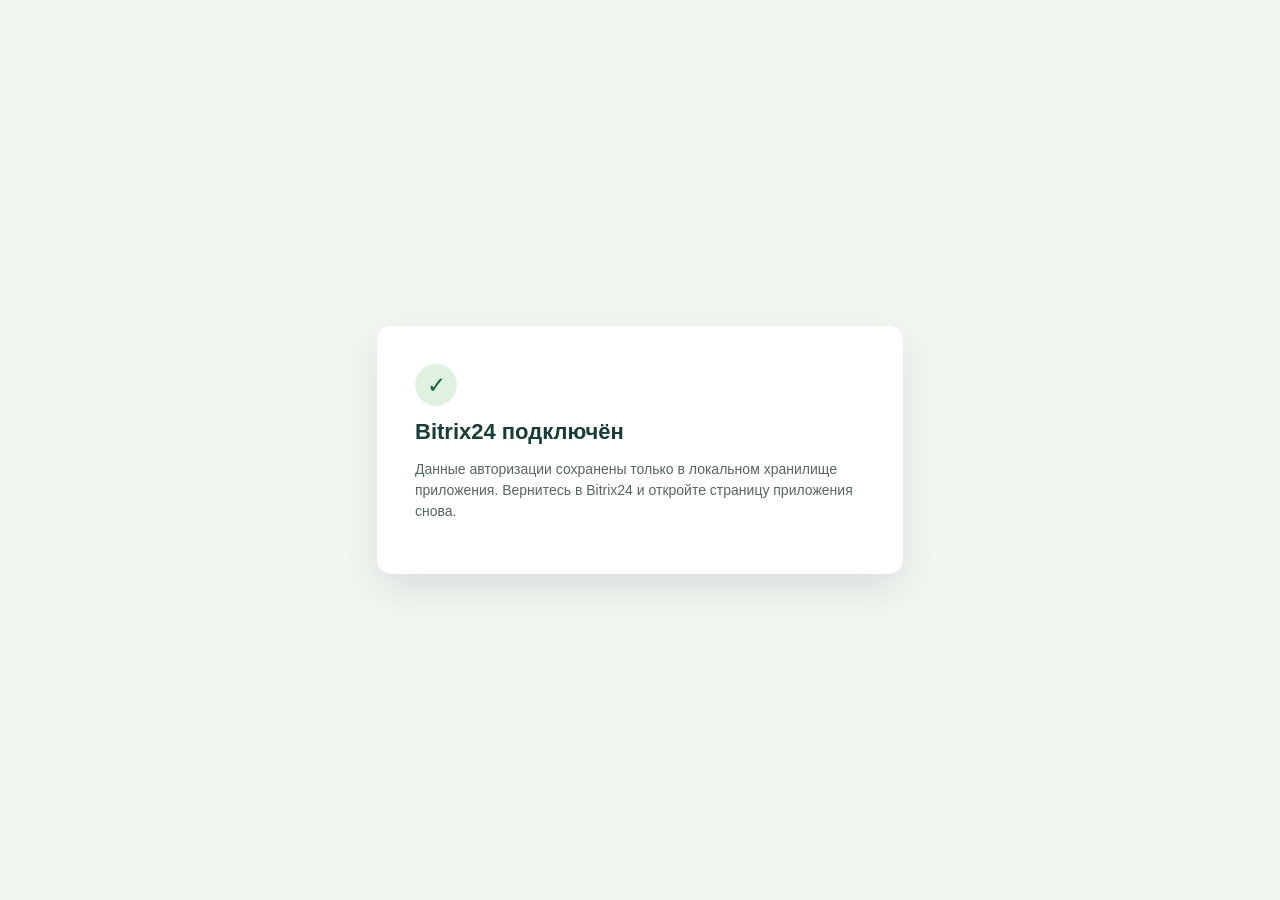
<file: app/templates/bitrix_connected.html>
<!doctype html>
<html lang="ru"><head><meta charset="utf-8"><meta name="viewport" content="width=device-width,initial-scale=1"><title>Bitrix24 подключён</title><style>body{margin:0;min-height:100vh;display:grid;place-items:center;background:#f3f7f2;color:#173d36;font-family:Arial,sans-serif}.card{max-width:450px;background:#fff;padding:38px;border-radius:14px;box-shadow:0 15px 40px #173d3620}.tick{display:grid;place-items:center;width:42px;height:42px;border-radius:50%;background:#dff2e1;color:#166039;font-size:23px;margin-bottom:13px}h1{font-size:22px;margin:0 0 10px}p{font-size:14px;line-height:1.5;color:#556761}</style></head><body><div class="card"><div class="tick">✓</div><h1>Bitrix24 подключён</h1><p>Данные авторизации сохранены только в локальном хранилище приложения. Вернитесь в Bitrix24 и откройте страницу приложения снова.</p></div></body></html>
</file>
